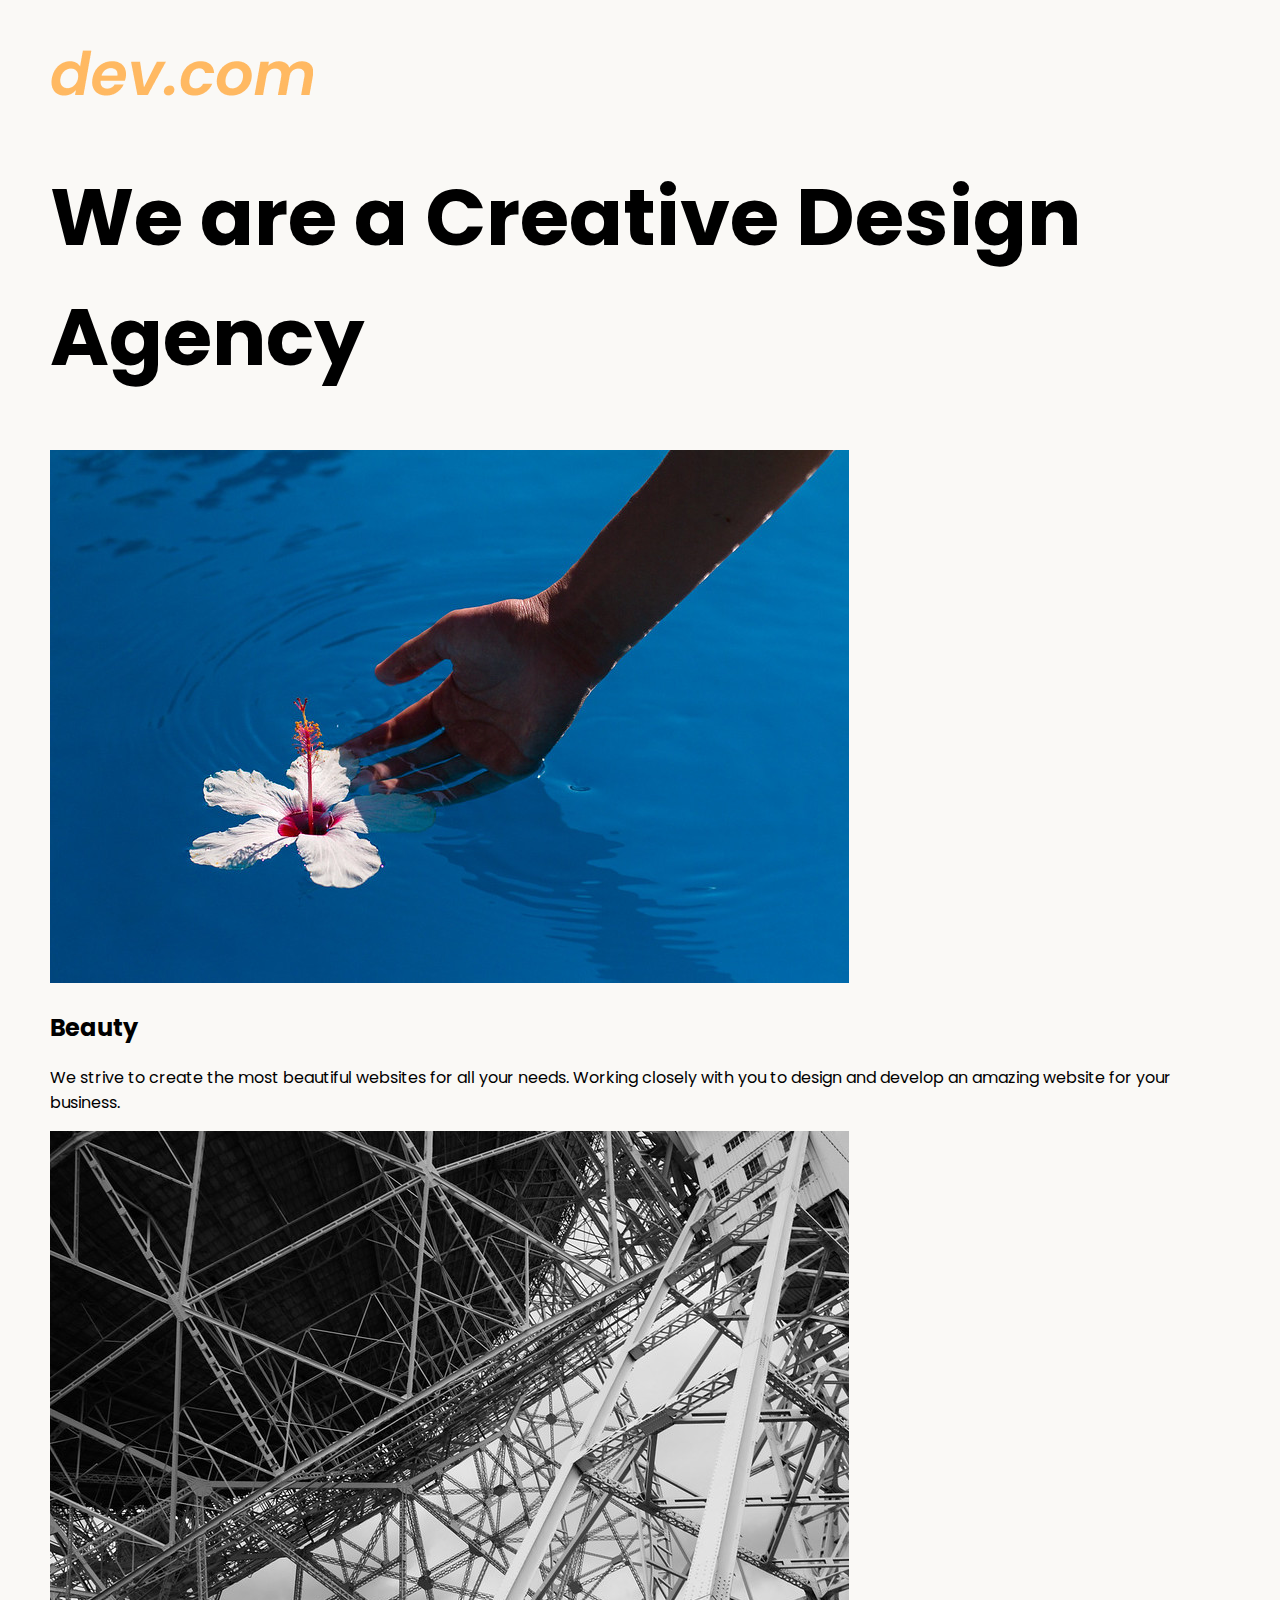
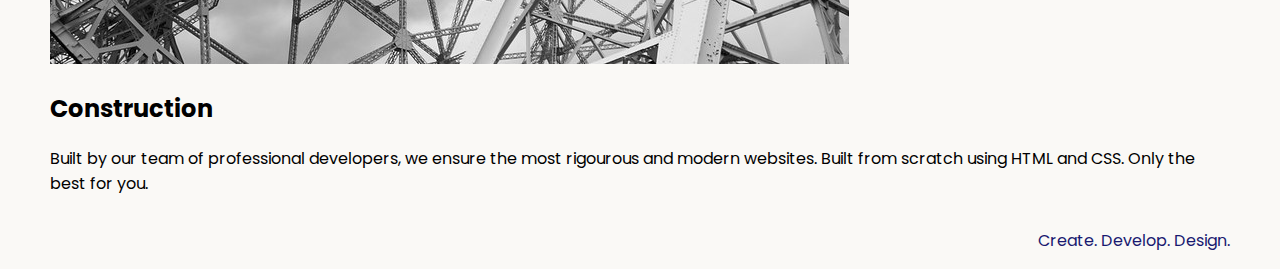
<file: 8.4 Web Design Agency Project/index.html>
<!DOCTYPE html>
<html lang="en">

<head>
  <meta charset="UTF-8">
  <meta name="viewport" content="width=device-width, initial-scale=1.0">
  <title>Agency</title>
  <link rel="stylesheet" href="./style.css">
  <link rel="preconnect" href="https://fonts.googleapis.com">
  <link rel="preconnect" href="https://fonts.gstatic.com" crossorigin>
  <link href="https://fonts.googleapis.com/css2?family=Poppins:wght@400;700&display=swap" rel="stylesheet">
</head>

<body>
  <div class="main">
    <img class="logo" src="./assets/images/logo.png" alt="logo">
    <h1>We are a Creative Design Agency</h1>
    <div class="left card"><img class="tile-image" src="./assets/images/beautiful.jpg" alt="hand and flower in water">
      <h2 class="card-title">Beauty</h2>
      <p class="card-text">We strive to create the most beautiful websites for all your needs. Working closely with you
        to
        design and
        develop an amazing website for your business.</p>
    </div>

    <div class="right card"><img class="tile-image" src="./assets/images/construction.jpg" alt="metal structure">
      <h2 class="card-title">Construction</h2>
      <p>Built by our team of professional developers, we ensure the most rigourous and modern websites. Built from
        scratch using HTML and CSS. Only the best for you.</p>
    </div>

  </div>
  <footer>
    <p>Create. Develop. Design.</p>
  </footer>
</body>

</html>
</file>
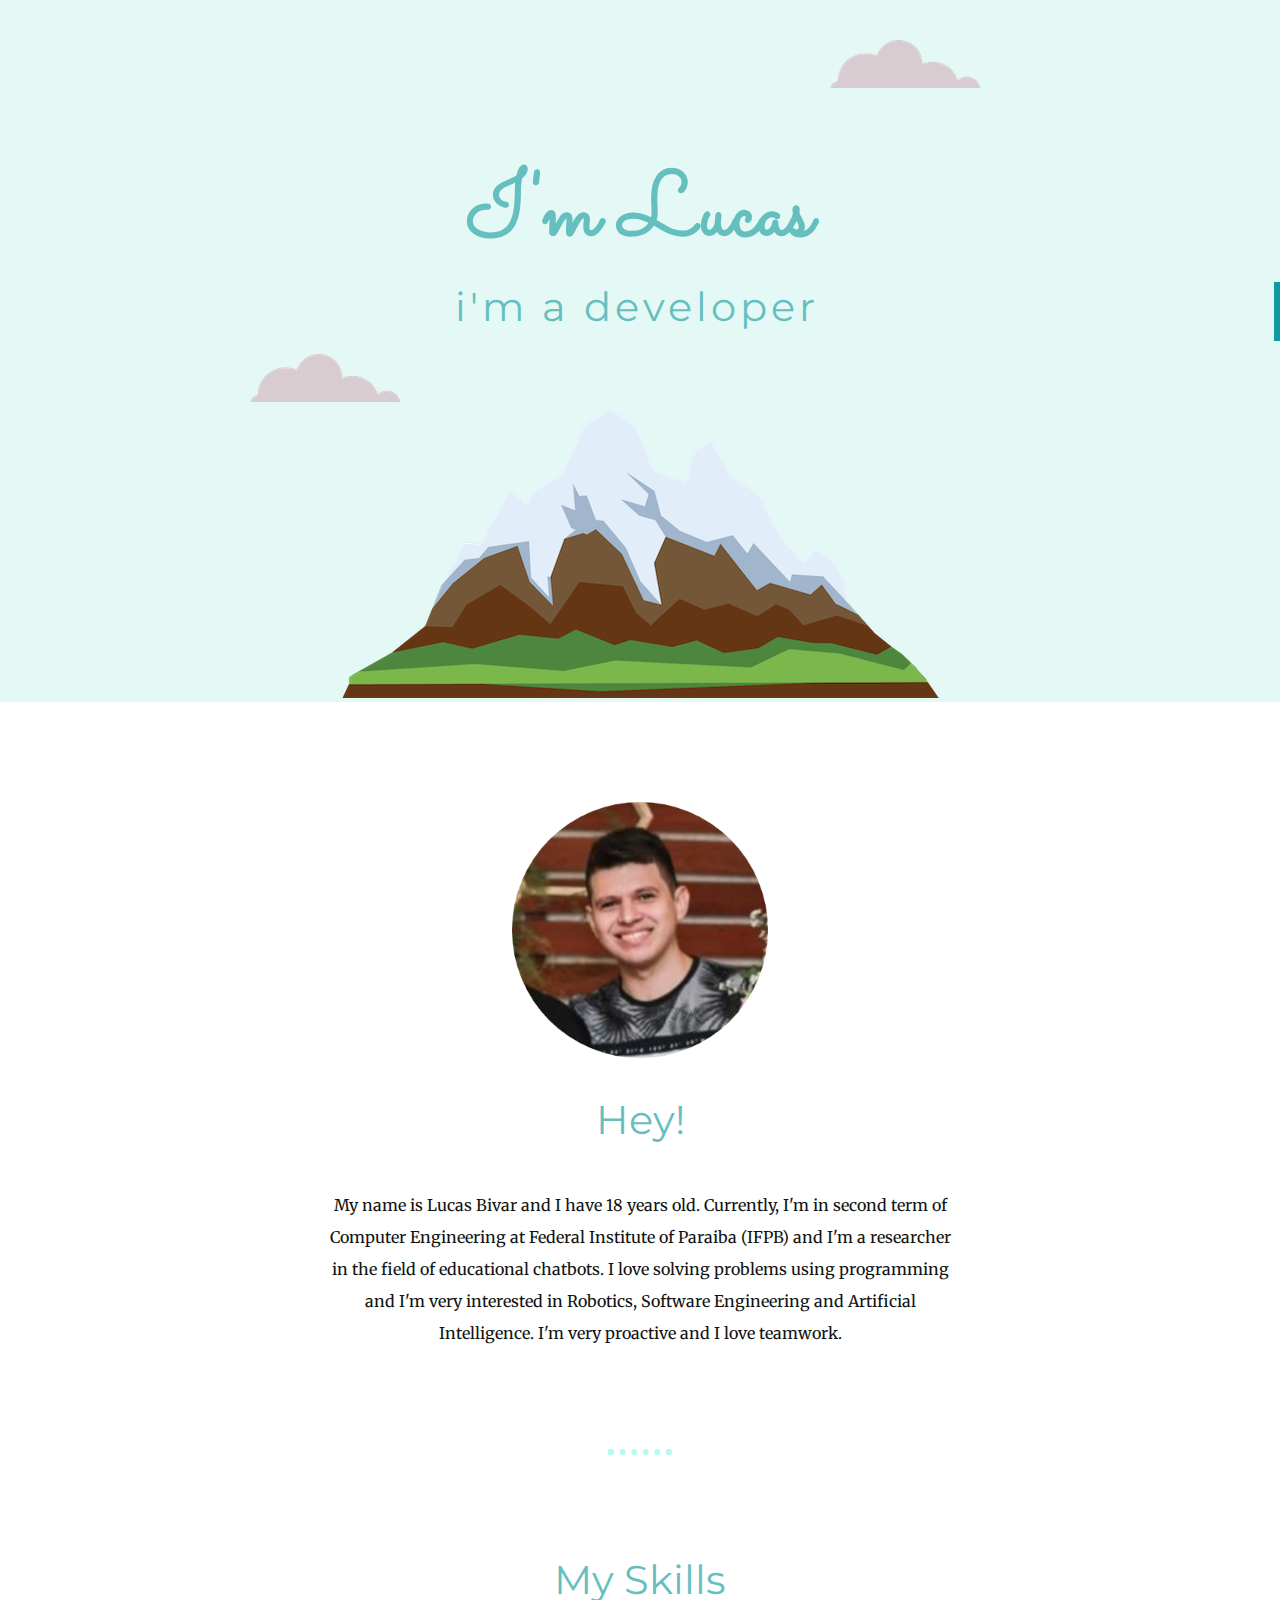
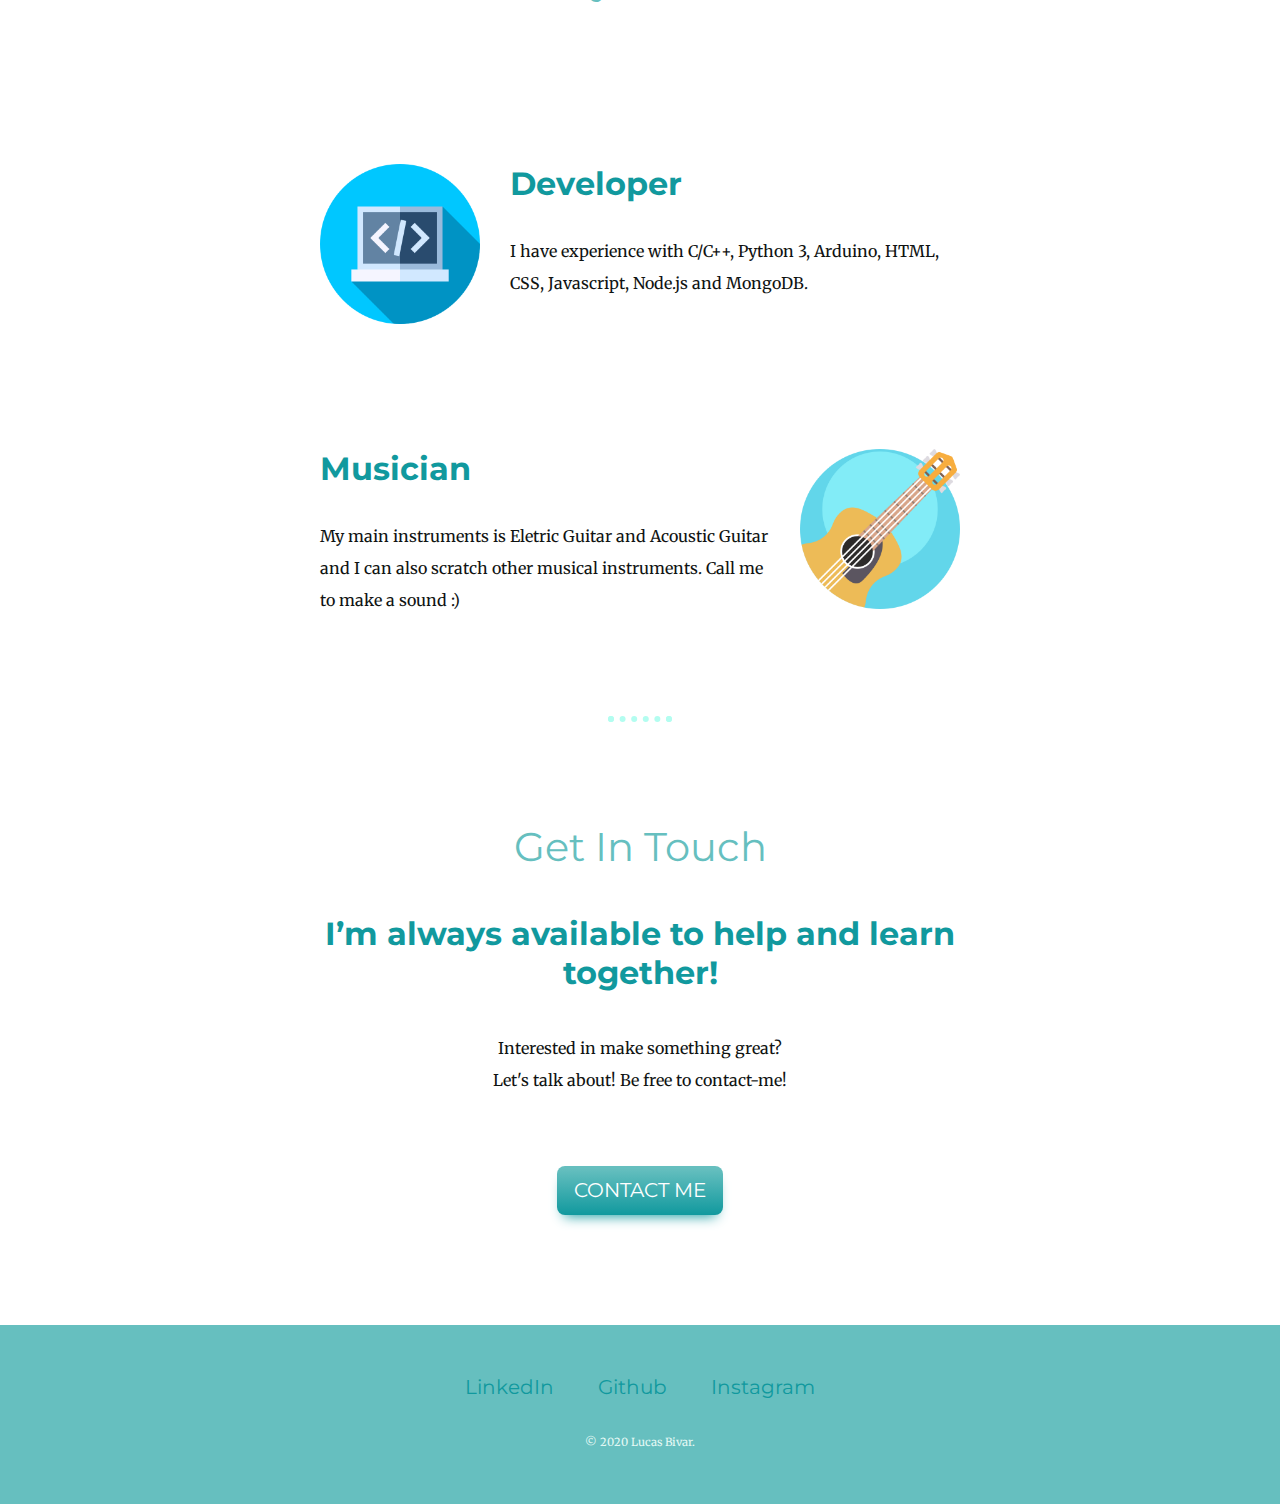
<file: my web site/index.html>
<!DOCTYPE html>
<html lang="en">
<head>
  <meta charset="UTF-8">
  <title>Lucas Bivar</title>
  <meta name="description" content="Lucas Bivar | Developer">
  <meta name="keywords" content="personal-website-dev-html5-css">
  <meta name="author" content="Lucas Bivar">
  <link rel="stylesheet" href="styles.css">
  <link rel="shortcut icon" href="images/favicon.ico" type="image/x-icon">
  <link rel="preconnect" href="https://fonts.gstatic.com">
  <link href="https://fonts.googleapis.com/css2?family=Merriweather&family=Montserrat&family=Sacramento&display=swap" rel="stylesheet">
  <meta property="og:image" content="https://i.imgur.com/ODsKy2i.png"/>
  <meta property="og:title" content="Lucas Bivar"/>
  <meta property="og:description" content="Computer Engineering Student | Developer"/>
</head>
<body>
  
  <div class="top-container">
    <img class="top-cloud" src="images/cloud.png" alt="cloud-image">
    <h1>I'm Lucas</h1>
    <div class="typing">
      <h2>i'm a developer</h2>
    </div>
    <img class="bottom-cloud" src="images/cloud.png" alt="cloud-image">
    <img src="images/mountain.png" alt="mountain-image">
  </div>
  <div class="middle-container">
    <div class="profile">
      
      <img class="profile-image" src="images/my-photo.png" alt="lucas-photo">
      <h2>Hey!</h2>
      <p class="intro">My name is Lucas Bivar and I have 18 years old. Currently, I'm in second term of Computer Engineering at Federal Institute of Paraiba (IFPB) 
        and I'm a researcher in the field of educational chatbots. I love solving problems using programming 
        and I'm very interested in Robotics, Software Engineering and Artificial Intelligence. 
        I'm very proactive and I love teamwork.</p>
    
    </div>
    <hr>
    <div class="skills">
      <h2>My Skills</h2>
      <div class="skill-row">
        <img class="programming-image" src="images/programming.png" alt="code-image">
        <h3>Developer</h3>
        <p>I have experience with C/C++, Python 3, Arduino, HTML, CSS, Javascript, Node.js and MongoDB.</p>
      </div>
      <div class="skill-row">
        <img class="guitar-image" src="images/guitar-instrument.png" alt="guitar-image">
        <h3>Musician</h3>
        <p>My main instruments is Eletric Guitar and Acoustic Guitar and I can also scratch other musical instruments.
          Call me to make a sound :)</p>
      </div>
    </div>
    <hr>
    <div class="contact-me">
      <h2>Get In Touch</h2>
      <h3 class="msg">I’m always available to help and learn together!</h3>
      <p class="contact-message">Interested in make something great? <br> Let's talk about! Be free to contact-me!</p>
      <a class="btn" href="mailto:lucas.bivar@academico.ifpb.edu.br">CONTACT ME</a>
    </div>
  </div>
  
  
  <div class="bottom-container">
    <a class="footer-link" href="https://www.linkedin.com/in/lucasbivar/">LinkedIn</a>
    <a class="footer-link" href="https://github.com/lucasbivar">Github</a>
    <a class="footer-link" href="https://www.instagram.com/lucassbivar_/">Instagram</a>
    <p class="copyright">© 2020 Lucas Bivar.</p>
  </div>

</body>
</html>
</file>
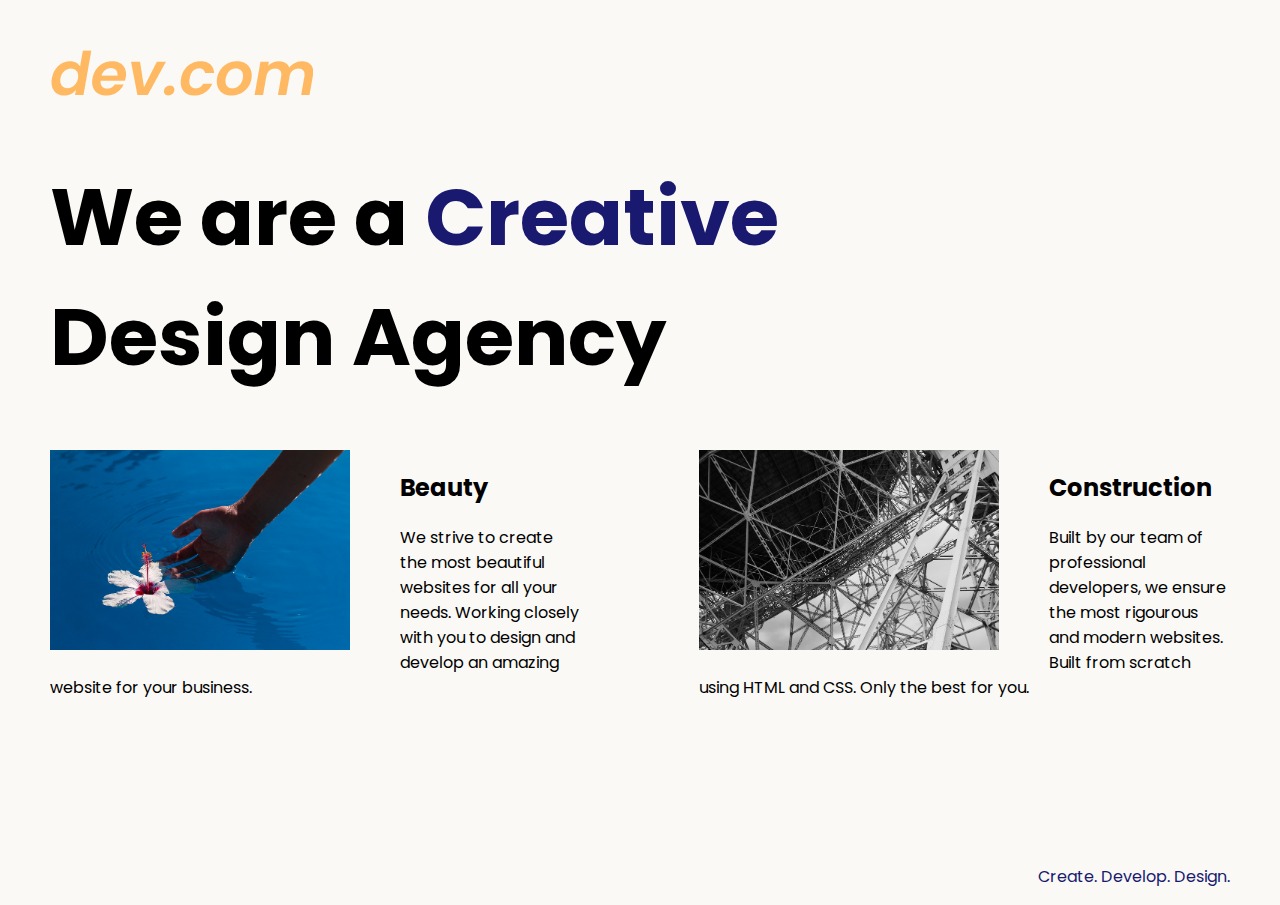
<file: 8.4 Web Design Agency Project/solution.html>
<!DOCTYPE html>
<html lang="en">

<head>
  <meta charset="UTF-8">
  <meta name="viewport" content="width=device-width, initial-scale=1.0">
  <title>Agency</title>
  <link rel="stylesheet" href="./solution.css">
  <link rel="preconnect" href="https://fonts.googleapis.com">
  <link rel="preconnect" href="https://fonts.gstatic.com" crossorigin>
  <link href="https://fonts.googleapis.com/css2?family=Poppins:wght@400;700&display=swap" rel="stylesheet">
</head>

<body>
  <div class="main">
    <img class="logo" src="./assets/images/logo.png" alt="logo">
    <h1>We are a <span class="creative">Creative</span> <br />Design Agency</h1>
    <div class="left card"><img class="tile-image" src="./assets/images/beautiful.jpg" alt="hand and flower in water">
      <h2 class="card-title">Beauty</h2>
      <p class="card-text">We strive to create the most beautiful websites for all your needs. Working closely with you
        to
        design and
        develop an amazing website for your business.</p>
    </div>

    <div class="right card"><img class="tile-image" src="./assets/images/construction.jpg" alt="metal structure">
      <h2 class="card-title">Construction</h2>
      <p>Built by our team of professional developers, we ensure the most rigourous and modern websites. Built from
        scratch using HTML and CSS. Only the best for you.</p>
    </div>

  </div>
  <footer>
    <p>Create. Develop. Design.</p>
  </footer>
</body>

</html>
</file>
<file: 8.4 Web Design Agency Project/style.css>
body {
  font-family: "Poppins", sans-serif;
  margin: 50px 50px 0 50px;
  background-color: #faf9f6;
  display: flex;
  flex-direction: column;
  min-height: 95vh;
}
.main {
  flex: 1;
}

h1 {
  font-size: 5rem;
}

footer {
  text-align: right;
  color: midnightblue;
}
</file>
<file: my web site/styles.css>
/***********************TAG SELECTORS***********************/
body {
    color: #101312;
    margin: 0;
    text-align: center;
    font-family: "Merriweather", serif;
  }
  h1 {
    color: #66bfbf;
    font-size: 5.625rem;
    margin: 50px auto 0 auto;
    font-family: "Sacramento", cursive;
    /*100% = 16px = 1em
      x%   = 90px
    */
  }
  h2 {
    color: #66bfbf;
    font-family: "Montserrat", sans-serif;
    font-size: 2.5rem;
    font-weight: normal;
    padding-bottom: 10px;
  }
  h3 {
    font-family: "Montserrat", sans-serif;
    color: #11999e;
    font-size: 2rem;
  }
  
  p {
    line-height: 2;
  }
  
  hr {
    border: dotted #b3fdf0 6px;
    border-bottom: none;
    width: 4%;
    margin: 100px auto;
  }
  a {
    color: #11999e;
    font-family: "Montserrat", sans-serif;
    margin: 10px 20px;
    text-decoration: none;
    font-size: 1.25rem;
  }
  a:hover {
    color: #e4f9f5;
  }
  /***********************CLASS SELECTORS***********************/
  .top-container {
    background-color: #e4f9f5;
    position: relative;
    padding-top: 100px;
  }
  .middle-container {
    margin: 100px 0;
  }
  .bottom-container {
    background-color: #66bfbf;
    padding: 50px 0 20px;
  }
  .skill-row {
    width: 50%;
    margin: 150px auto 100px auto;
    text-align: left;
  }
  .profile {
    width: 50%;
    margin: auto;
  }
  .intro {
    margin: 35px auto;
  }
  .profile-image {
    width: 40%;
  }
  .contact-message {
    width: 35%;
    margin: 40px auto 60px;
  }
  .copyright {
    color: #e4f9f5;
    font-size: 0.7rem;
    padding: 20px 0;
  }
  .top-cloud {
    position: absolute;
    top: 40px;
    right: 300px;
  }
  .bottom-cloud {
    position: absolute;
    left: 250px;
    bottom: 300px;
  }
  .guitar-image {
    width: 25%;
    float: right;
    margin: auto 0px auto 30px;
  }
  .programming-image {
    width: 25%;
    float: left;
    margin-right: 30px;
  }
  .msg {
    font-family: "Montserrat", sans-serif;
    color: #11999e;
    width: 60%;
    margin: 0 auto;
  }
  .typing h2 {
    overflow: hidden; /* Ensures the content is not revealed until the animation */
    border-right: 0.15em solid #11999e; /* The typwriter cursor */
    white-space: nowrap; /* Keeps the content on a single line */
    margin: 0 auto; /* Gives that scrolling effect as the typing happens */
    letter-spacing: 0.1em; /* Adjust as needed */
    animation: typing 3.5s steps(40, end) forwards,
      blink-caret 0.75s step-end infinite;
  }
  @keyframes typing {
    from {
      width: 0;
    }
    to {
      width: 40%;
    }
  }
  
  /* The typewriter cursor effect */
  @keyframes blink-caret {
    from,
    to {
      border-color: transparent;
    }
    50% {
      border-color: #11999e;
    }
  }
  .btn {
    -moz-box-shadow: 0px 8px 13px -7px #11999e;
    -webkit-box-shadow: 0px 8px 13px -7px #11999e;
    box-shadow: 0px 8px 13px -7px #11999e;
    background: -webkit-gradient(
      linear,
      left top,
      left bottom,
      color-stop(0.05, #66bfbf),
      color-stop(1, #11999e)
    );
    background: -moz-linear-gradient(center top, #66bfbf 5%, #11999e 100%);
    filter: progid:DXImageTransform.Microsoft.gradient(startColorstr='#66bfbf', endColorstr='#11999e');
    background-color: #66bfbf;
    -webkit-border-top-left-radius: 8px;
    -moz-border-radius-topleft: 8px;
    border-top-left-radius: 8px;
    -webkit-border-top-right-radius: 8px;
    -moz-border-radius-topright: 8px;
    border-top-right-radius: 8px;
    -webkit-border-bottom-right-radius: 8px;
    -moz-border-radius-bottomright: 8px;
    border-bottom-right-radius: 8px;
    -webkit-border-bottom-left-radius: 8px;
    -moz-border-radius-bottomleft: 8px;
    border-bottom-left-radius: 8px;
    text-indent: 0;
    display: inline-block;
    color: #ffffff;
    font-family: "Montserrat", sans-serif;
    font-size: 20px;
    font-weight: normal;
    font-style: normal;
    height: 49px;
    line-height: 49px;
    width: 166px;
    text-decoration: none;
    text-align: center;
  }
  .btn:hover {
    background: -webkit-gradient(
      linear,
      left top,
      left bottom,
      color-stop(0.05, #11999e),
      color-stop(1, #66bfbf)
    );
    background: -moz-linear-gradient(center top, #11999e 5%, #66bfbf 100%);
    filter: progid:DXImageTransform.Microsoft.gradient(startColorstr='#11999e', endColorstr='#66bfbf');
    background-color: #11999e;
  }
  .btn:active {
    position: relative;
    top: 1px;
  }
</file>
<file: 8.4 Web Design Agency Project/solution.css>
body {
  font-family: "Poppins", sans-serif;
  margin: 50px 50px 0 50px;
  background-color: #faf9f6;
  display: flex;
  flex-direction: column;
  min-height: 95vh;
}
.main {
  flex: 1;
}

h1 {
  font-size: 5rem;
}

footer {
  text-align: right;
  color: midnightblue;
}

.tile-image {
  height: 200px;
  float: left;
  margin-right: 50px;
}

.card {
  width: 45%;
}

.left {
  float: left;
}

.right {
  float: right;
}

.creative {
  color: midnightblue;
}

@media (max-width: 680px) {
  .logo {
    width: 100px;
  }

  h1 {
    font-size: 3.5rem;
    text-align: center;
  }

  .card {
    width: 100%;
    display: block;
    margin-bottom: 30px;
    text-align: justify;
  }

  .card img {
    margin-bottom: 10px;
    width: 100%;
    display: inline;
    object-fit: cover;
  }
}
</file>
